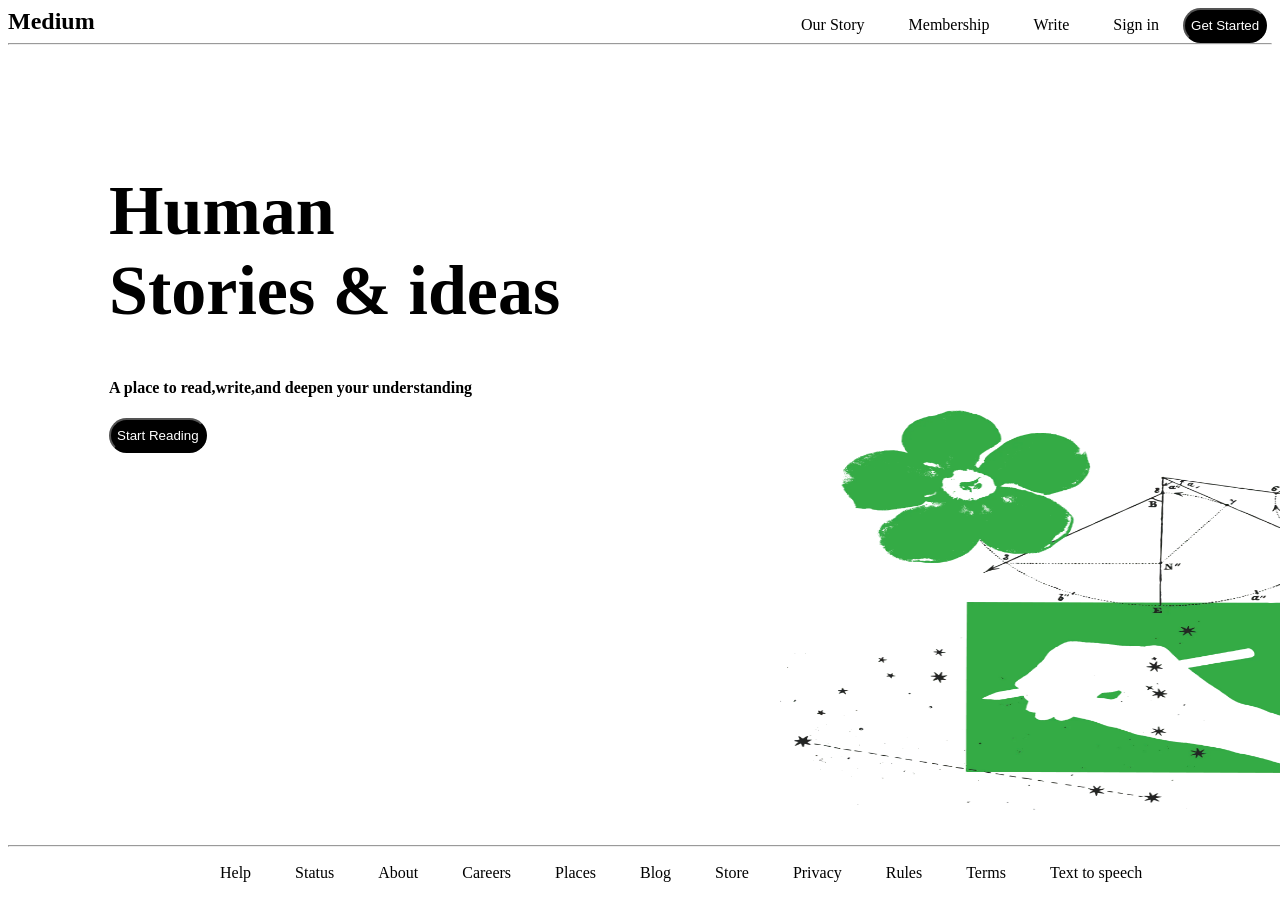
<file: CSSPROJECTS/HUMAN STORIES/human.html>
<!DOCTYPE html>
<html lang="en">
<head>
    <meta charset="UTF-8">
    <meta name="viewport" content="width=device-width, initial-scale=1.0">
    <title>Human stories And Ideas</title>
    <link rel="stylesheet" href="human.css">
</head>
<body>
    <nav>
        <h1>Medium</h1>
        <div class="render">
        <a href="#">Our Story</a>
        <a href="#">Membership</a>
        <a href="#">Write</a>
        <a href="#">Sign in</a>
        <button>Get Started</button>
        </div>
    </nav>
    <hr>
<img class="pic" src="medium.png" alt="photo" height="400px" width="500">

<div id="main">
    <h1>
        Human <br>
         Stories &amp; ideas
         
    </h1>
</div>

<div class="def"><h4>A place to read,write,and deepen your understanding</h4></div>

<div class="start">
    <button>Start Reading</button>
</div>
<footer>
    <div class="line">
        <hr>
    </div>
    <div class="foot">
    <a href="#">Help</a>
    <a href="#">Status</a>
    <a href="#">About</a>
    <a href="#">Careers</a>
    <a href="#">Places</a>
    <a href="#">Blog</a>
    <a href="#">Store</a>
    <a href="#">Privacy</a>
    <a href="#">Rules</a>
    <a href="#">Terms</a>
    <a href="#">Text to speech</a>
    </div>

</footer>


    
</body>
</html>
</file>
<file: CSSPROJECTS/HUMAN STORIES/human.css>
h1{
    display: inline;
   
   

}
#main{
    font-weight: 400;
    height: 60px;
    width: 500px;
    margin-top: 10%;
    margin-left: 8%;
    margin-bottom: 10%;
    font-size: 35px;
   
    
}
.render {
    display: inline-block;
    position: absolute;
    right: 1%;
}
a{
    margin:0px 20px;

}
button{
    text-align: center;
    background-color: black;
    color: white;
    width: fit-content;
    height: 35px;
    border-radius:99em;
}
a{
    text-decoration: none;
    color: black;
}
.def{
    margin-left: 8%;
}
.foot{
    display: inline-block;
    position: absolute;
    bottom:2%;
    margin-left: 15%;
    
    
}
.pic{
    position: absolute;
    right:0px;
    bottom: 10%;
    

    
}
h4{
    display:inline-block;
}
.line{
    display: inline;
    width: 100%;
    position: absolute;
    bottom: 5%;
}
.start button{
    margin-left: 8%;
}
</file>
